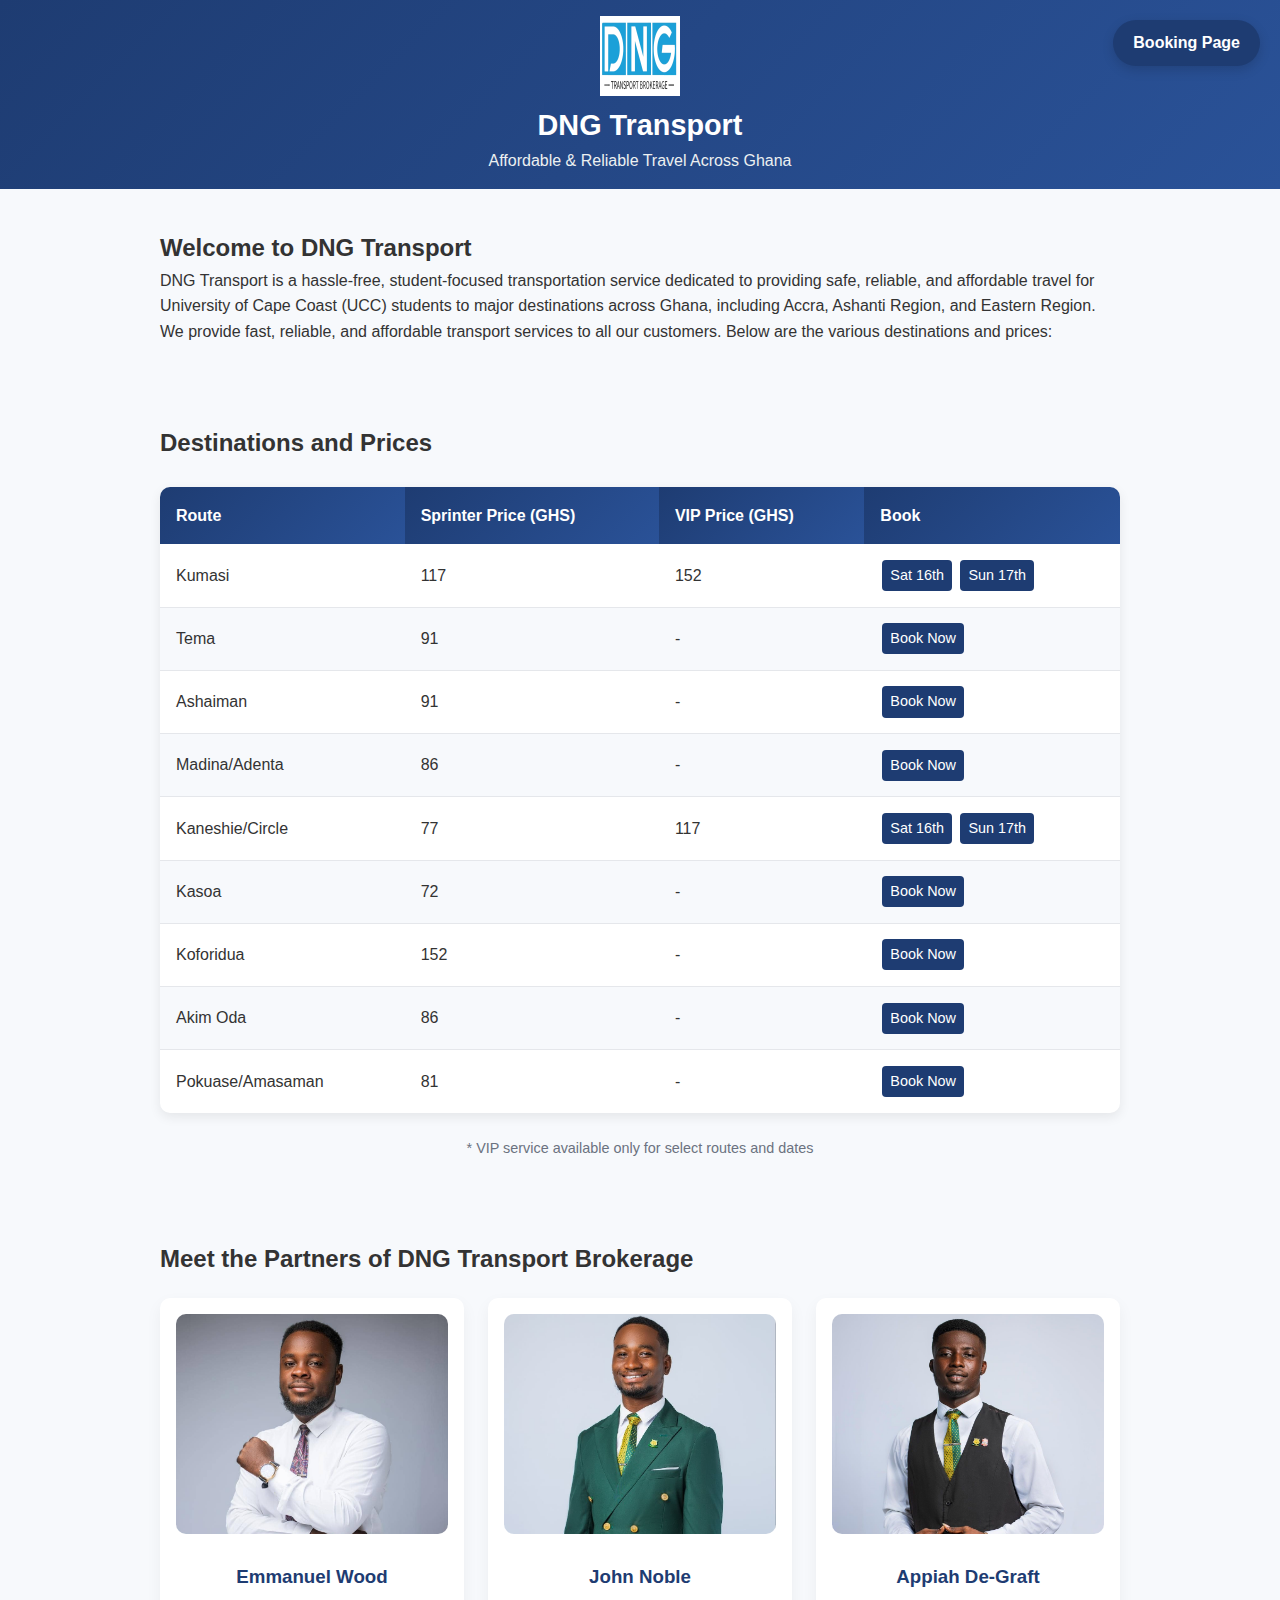
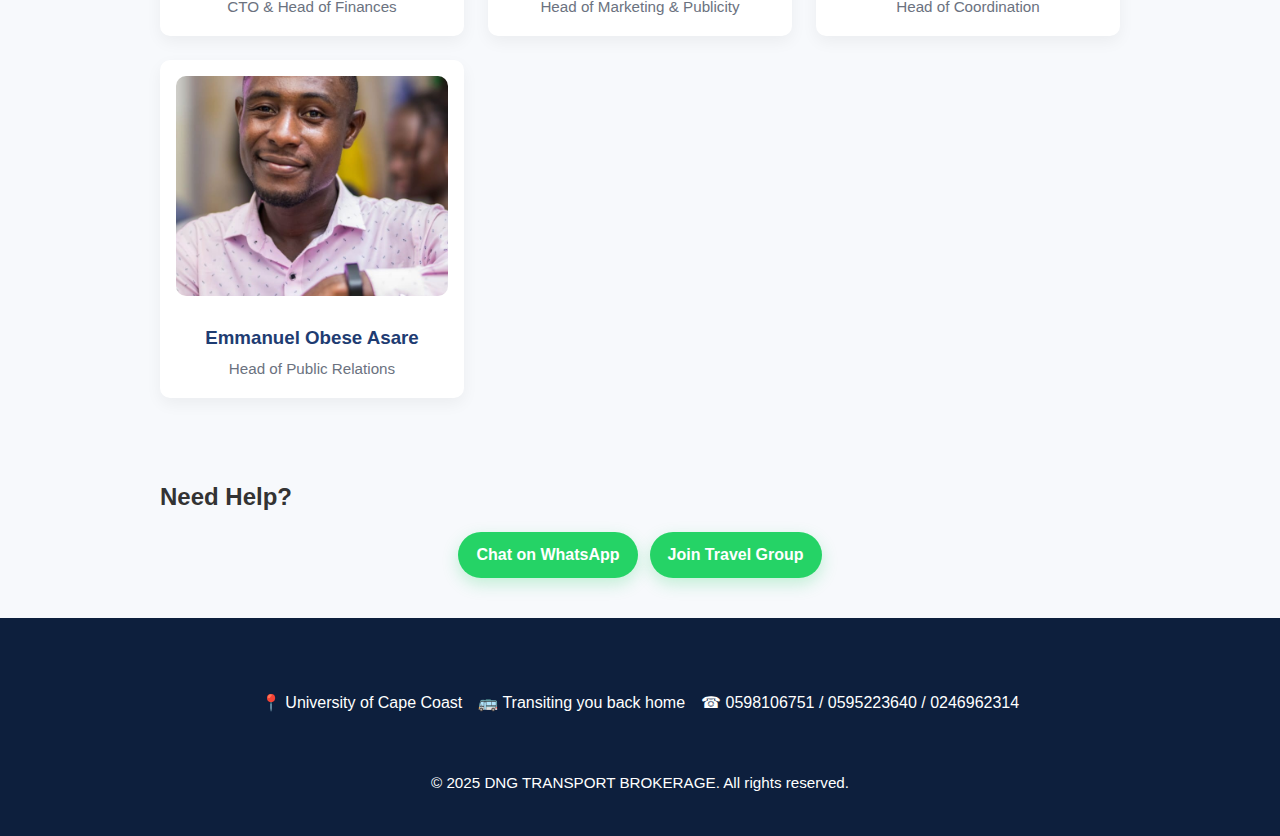
<file: index.html>
<!DOCTYPE html>
<html lang="en">
<head>
  <meta charset="UTF-8" />
  <meta name="viewport" content="width=device-width, initial-scale=1.0" />
  <title>DNG Transport - Home</title>
  <link rel="stylesheet" href="styles.css" />
  <link rel="icon" type="image/png" href="favicon-32x32.png">
  <style>
    /* Added navigation button */
    .home-header {
      position: relative;
    }
    
    .booking-btn {
      position: absolute;
      top: 20px;
      right: 20px;
      background: #1e3c72;
      color: white;
      padding: 10px 20px;
      border-radius: 30px;
      text-decoration: none;
      font-weight: bold;
      box-shadow: 0 4px 12px rgba(0,0,0,0.15);
      transition: all 0.3s ease;
      z-index: 100;
    }
    
    .booking-btn:hover {
      background: #2a5298;
      transform: translateY(-2px);
      box-shadow: 0 6px 15px rgba(0,0,0,0.2);
    }
  </style>
</head>
<body>
  <!-- Site Header (top bar) -->
  <header class="site-header home-header">
    <a href="https://forms.gle/HoGFm3zQD7Vo3nx16" class="booking-btn">Booking Page</a>
    <div class="container header-container">
        <img src="DNG logo.jpg" alt="DNG Transport Logo" class="logo" />
      <div class="header-text">
        <h1>DNG Transport</h1>
        <p>Affordable & Reliable Travel Across Ghana</p>
      </div>
    </div>
  </header>

  <!-- Business Description -->
  <section class="description" data-aos="fade-up">
    <div class="container">
      <h2>Welcome to DNG Transport</h2>
      <p>
        DNG Transport is a hassle-free, student-focused transportation service
        dedicated to providing safe, reliable, and affordable travel for
        University of Cape Coast (UCC) students to major destinations across
        Ghana, including Accra, Ashanti Region, and Eastern Region.
      </p>
      <p>
        We provide fast, reliable, and affordable transport services to all our
        customers. Below are the various destinations and prices:
      </p>
    </div>
  </section>

  <!-- Price Table -->
  <section class="prices" data-aos="fade-up">
    <div class="container">
      <h2>Destinations and Prices</h2>
      <table>
        <thead>
          <tr>
            <th>Route</th>
            <th>Sprinter Price (GHS)</th>
            <th>VIP Price (GHS)</th>
            <th>Book</th>
          </tr>
        </thead>
        <tbody>
          <tr>
            <td>Kumasi</td>
            <td>117</td>
            <td>152</td>
            <td>
              <a href="https://forms.gle/HoGFm3zQD7Vo3nx16" class="book-link">Sat 16th</a>
              <a href="https://forms.gle/HoGFm3zQD7Vo3nx16" class="book-link">Sun 17th</a>
            </td>
          </tr>
          <tr>
            <td>Tema</td>
            <td>91</td>
            <td>-</td>
            <td><a href="https://forms.gle/HoGFm3zQD7Vo3nx16" class="book-link">Book Now</a></td>
          </tr>
          <tr>
            <td>Ashaiman</td>
            <td>91</td>
            <td>-</td>
            <td><a href="https://forms.gle/HoGFm3zQD7Vo3nx16" class="book-link">Book Now</a></td>
          </tr>
          <tr>
            <td>Madina/Adenta</td>
            <td>86</td>
            <td>-</td>
            <td><a href="https://forms.gle/wDakt8x8vgnueQL36" class="book-link">Book Now</a></td>
          </tr>
          <tr>
            <td>Kaneshie/Circle</td>
            <td>77</td>
            <td>117</td>
            <td>
              <a href="https://forms.gle/HoGFm3zQD7Vo3nx16" class="book-link">Sat 16th</a>
              <a href="https://forms.gle/HoGFm3zQD7Vo3nx16" class="book-link">Sun 17th</a>
            </td>
          </tr>
          <tr>
            <td>Kasoa</td>
            <td>72</td>
            <td>-</td>
            <td><a href="https://forms.gle/HoGFm3zQD7Vo3nx16" class="book-link">Book Now</a></td>
          </tr>
          <tr>
            <td>Koforidua</td>
            <td>152</td>
            <td>-</td>
            <td><a href="https://forms.gle/HoGFm3zQD7Vo3nx16" class="book-link">Book Now</a></td>
          </tr>
          <tr>
            <td>Akim Oda</td>
            <td>86</td>
            <td>-</td>
            <td><a href="https://forms.gle/HoGFm3zQD7Vo3nx16" class="book-link">Book Now</a></td>
          </tr>
          <tr>
            <td>Pokuase/Amasaman</td>
            <td>81</td>
            <td>-</td>
            <td><a href="https://forms.gle/HoGFm3zQD7Vo3nx16" class="book-link">Book Now</a></td>
          </tr>
        </tbody>
      </table>
      <p class="note">* VIP service available only for select routes and dates</p>
      <style>
        .book-link {
          display: inline-block;
          padding: 4px 8px;
          background: #1e3c72;
          color: white;
          border-radius: 4px;
          text-decoration: none;
          font-size: 0.9rem;
          margin: 2px;
        }
        .book-link:hover {
          background: #2a5298;
        }
      </style>
    </div>
  </section>



<!-- Partners Section -->
<section class="partners" data-aos="fade-up">
  <div class="container">
    <h2>Meet the Partners of DNG Transport Brokerage</h2>
    <div class="partner-cards">

      <div class="card">
        <img src="Gov.jpg" alt="Emmanuel Wood" />
        <h3>Emmanuel Wood</h3>
        <p>CTO & Head of Finances</p>
      </div>

      <div class="card">
        <img src="Noble.jpg" alt="John Noble" />
        <h3>John Noble</h3>
        <p>Head of Marketing & Publicity</p>
      </div>

      <div class="card">
        <img src="De-Graft.jpg" alt="Appiah De-Graft" />
        <h3>Appiah De-Graft</h3>
        <p>Head of Coordination</p>
      </div>

      <div class="card">
        <img src="Obese.jpg" alt="Emmanuel Obese Asare" />
        <h3>Emmanuel Obese Asare</h3>
        <p>Head of Public Relations</p>
      </div>

    </div>
  </div>
</section>

  <!-- WhatsApp Support -->
  <section class="contact" data-aos="fade-up">
    <div class="container">
      <h2>Need Help?</h2>
      <div class="whatsapp-buttons">
        <a href="https://wa.me/233598106751" class="whatsapp-btn">Chat on WhatsApp</a>
        <a href="https://chat.whatsapp.com/KyRztHVLJUfFt6DD18EcmN" class="whatsapp-btn">Join Travel Group</a>
      </div>
    </div>
  </section>

  <!-- Footer -->
  <footer>
    <div class="container">
      <div class="contact">
        <span>📍 University of Cape Coast</span>
        <span>🚌 Transiting you back home</span>
        <span>☎ 0598106751 / 0595223640 / 0246962314</span>
      </div>
      <p>© 2025 DNG TRANSPORT BROKERAGE. All rights reserved.</p>
    </div>
  </footer>

  <script src="https://unpkg.com/aos@2.3.1/dist/aos.js"></script>
  <script>AOS.init();</script>
</body>

</html>
</file>
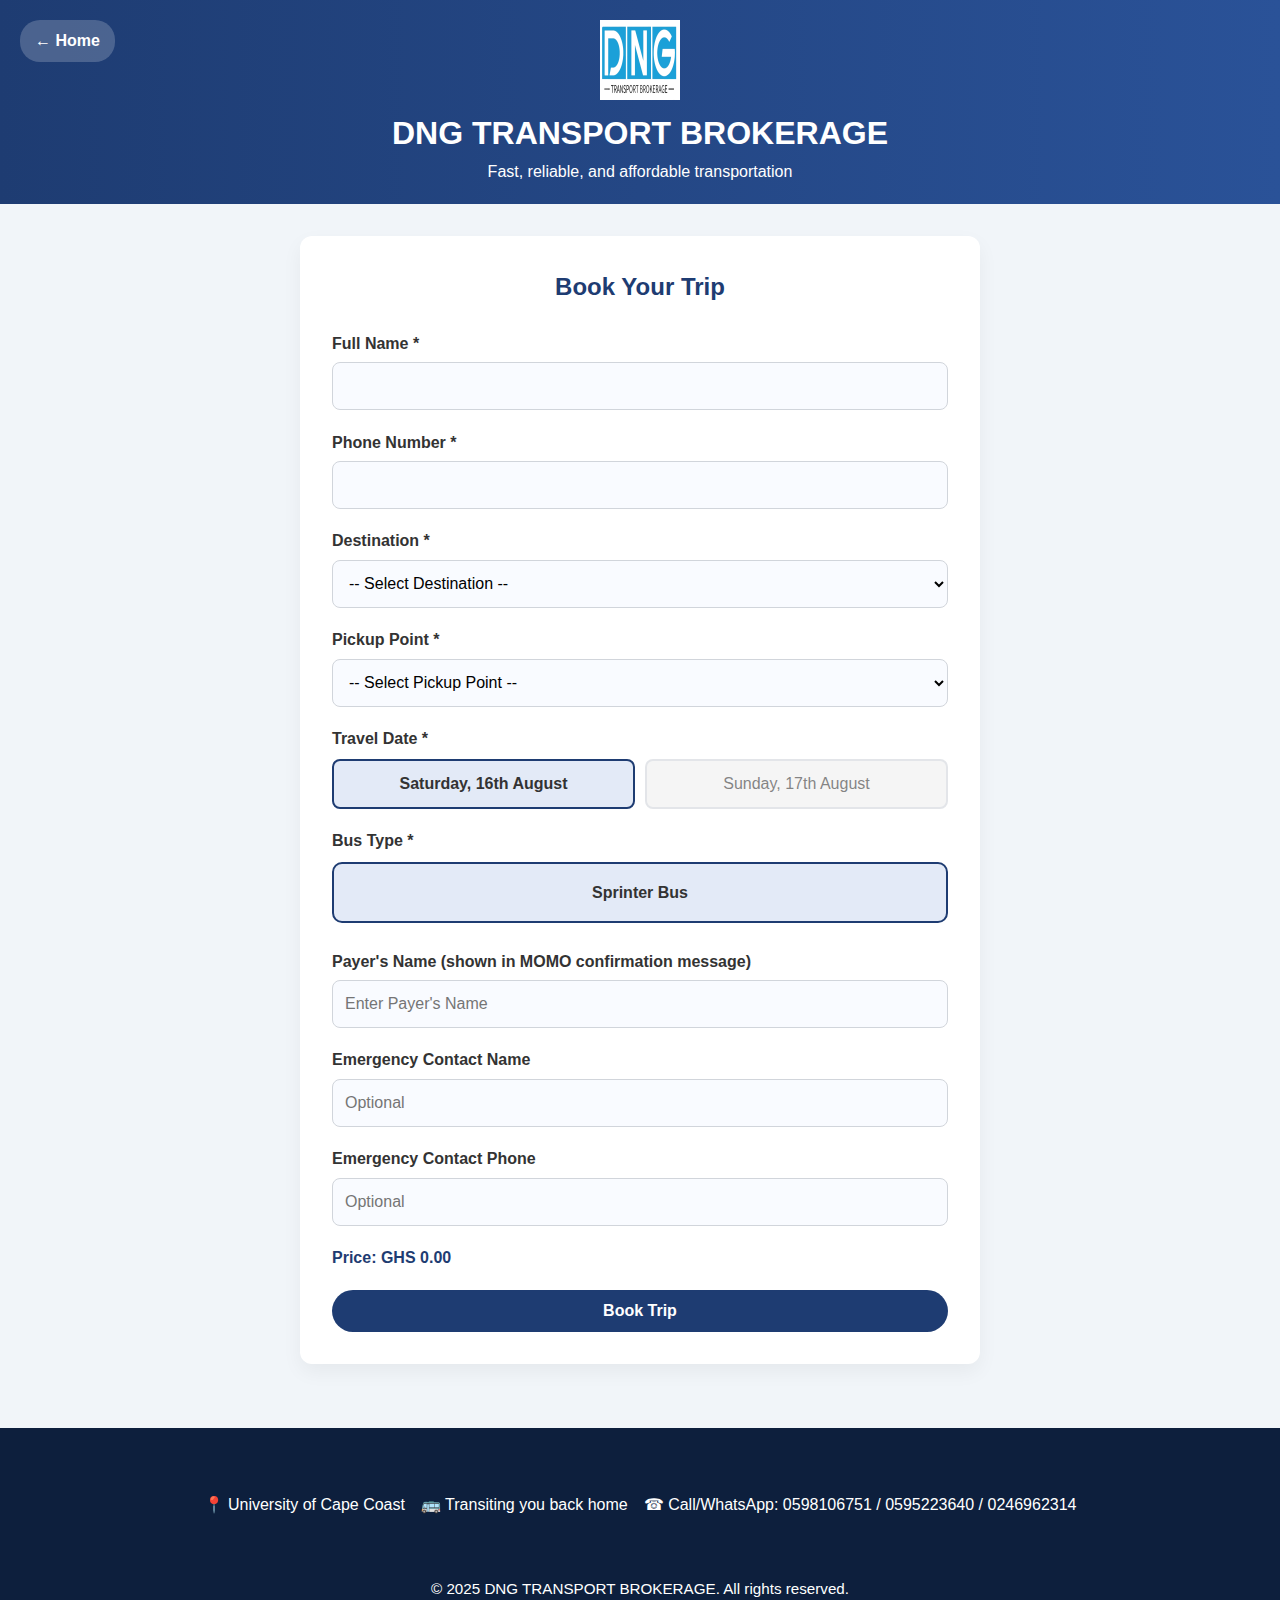
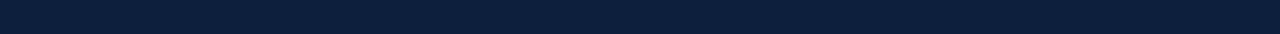
<file: booking.html>
<!DOCTYPE html>
<html lang="en">
<head>
  <meta charset="UTF-8" />
  <meta name="viewport" content="width=device-width, initial-scale=1.0" />
  <title>DNG Transport Booking</title>
  <link rel="stylesheet" href="styles.css">
  <link rel="icon" type="image/png" href="favicon-32x32.png">
  <style>
    /* ALL YOUR EXISTING STYLES REMAIN UNCHANGED */
    body { margin: 0; font-family: 'Segoe UI', Tahoma, Geneva, Verdana, sans-serif; background-color: #f1f5f9; color: #333; }
    .header { position: relative; background: linear-gradient(to right, #1e3c72, #2a5298); padding: 20px; color: white; text-align: center; }
    .home-btn { position: absolute; top: 20px; left: 20px; color: white; background: rgba(255,255,255,0.2); padding: 8px 15px; border-radius: 20px; text-decoration: none; font-weight: bold; z-index: 10; }
    .logo { max-height: 80px; width: auto; object-fit: contain; }
    .container { max-width: 680px; margin: 2rem auto; background: white; border-radius: 12px; padding: 2rem; box-shadow: 0 8px 20px rgba(0, 0, 0, 0.05); }
    h2 { text-align: center; color: #1e3c72; margin-bottom: 1.5rem; }
    .form-group { margin-bottom: 1.2rem; }
    /* In booking.html styles */
input, select, .date-option, .bus-type-option {
  min-height: 48px; /* Minimum touch target size */
  font-size: 16px; /* Prevent iOS zoom */
}
@media (max-width: 480px) {
  .confirm-actions {
    flex-direction: column;
  }
  .confirm-actions .btn {
    width: 100%;
    margin-bottom: 8px;
  }
.spinner {
  display: inline-block;
  width: 20px; height: 20px;
  border: 3px solid rgba(255,255,255,0.3);
  border-radius: 50%;
  border-top-color: white;
  animation: spin 1s linear infinite;
  margin-right: 10px;
}

.form-group {
  margin-bottom: 1.5rem; /* Was 1.2rem */
}

}
    label { display: block; font-weight: 600; margin-bottom: 6px; }
    input, select { width: 100%; padding: 10px 12px; border: 1px solid #d1d5db; border-radius: 8px; background-color: #f9fbff; }
    .bus-type-container { display: flex; gap: 1rem; margin-top: 0.5rem; }
    .bus-type-option { flex: 1; border: 2px solid #d1d5db; border-radius: 10px; padding: 16px; text-align: center; cursor: pointer; background-color: #fff; transition: all 0.2s ease; }
    .bus-type-option.selected { border-color: #1e3c72; background-color: #e3eaf7; font-weight: bold; }
    .bus-type-option input { display: none; }
    .prices {
  overflow-x: auto; /* Add this */
  -webkit-overflow-scrolling: touch; /* Smooth scrolling */
}

input, select {
  font-size: 16px; /* Prevent iOS zoom */
}

    .price-display { font-weight: bold; font-size: 1rem; color: #1e3c72; margin-bottom: 1.2rem; }
    .btn-pay { background: #1e3c72; color: white; font-size: 1rem; font-weight: 600; padding: 12px 24px; border: none; border-radius: 999px; cursor: pointer; width: 100%; }
    .btn-pay:hover { background: #2a5298; }
    footer { text-align: center; background: #0d1f3d; color: white; padding: 1.5rem; margin-top: 2rem; font-size: 0.95rem; }
    footer span { display: block; margin-bottom: 4px; }
    .date-options { display: flex; gap: 10px; margin-top: 8px; }
    .date-option.disabled { opacity: 0.6; cursor: not-allowed; background-color: #f0f0f0; }
    .date-option { flex: 1; padding: 10px; border: 2px solid #d1d5db; border-radius: 8px; text-align: center; cursor: pointer; background-color: #fff; transition: all 0.2s ease; }
    .date-option.selected { border-color: #1e3c72; background-color: #e3eaf7; font-weight: bold; }
  </style>
</head>

<body>
  <!-- HEADER AND FORM MARKUP REMAINS UNCHANGED -->
  <header class="header">
    <a href="homepage.html" class="home-btn">← Home</a>
    <img src="DNG logo.jpg" alt="DNG Logo" class="logo" />
    <h1>DNG TRANSPORT BROKERAGE</h1>
    <p>Fast, reliable, and affordable transportation</p>
  </header>

  <main>
    <div class="container">
      <h2>Book Your Trip</h2>
      <form id="bookingForm">
        <div class="form-group">
          <label for="fullName">Full Name *</label>
          <input type="text" id="fullName" name="fullName" required />
        </div>

        <div class="form-group">
          <label for="phone">Phone Number *</label>
          <input type="tel" id="phone" name="phone" required />
        </div>

        <div class="form-group">
          <label for="destination">Destination *</label>
          <select id="destination" name="destination" required>
            <option value="">-- Select Destination --</option>
            <option value="Kumasi" data-price-sprinter="117" data-price-vip="152">Kumasi</option>
            <option value="Tema" data-price="91">Tema</option>
            <option value="Ashaiman" data-price="91">Ashaiman</option>
            <option value="Kasoa" data-price="72">Kasoa</option>
            <option value="Madina/Adenta" data-price="86">Madina/Adenta</option>
            <option value="Kaneshie/Circle" data-price-sprinter="77" data-price-vip="117">Kaneshie/Circle</option>
            <option value="Koforidua" data-price="152">Koforidua</option>
            <option value="Akim Oda" data-price="86">Akim Oda</option>
            <option value="Pokuase/Amasaman" data-price="81">Pokuase/Amasaman</option>
          </select>
        </div>

        <div class="form-group">
          <label for="pickupPoint">Pickup Point *</label>
          <select id="pickupPoint" name="pickupPoint" required>
            <option value="">-- Select Pickup Point --</option>
            <option value="Old Site Shuttle Terminal">Old Site Shuttle Terminal</option>
            <option value="New Site Shuttle Terminal">New Site Shuttle Terminal</option>
            <option value="Science Shuttle Terminal">Science Shuttle Terminal</option>
            <option value="SRC Hall Shuttle Terminal">SRC Hall Shuttle Terminal</option>
          </select>
        </div>
        
        <!-- Travel date field -->
         <div class="form-group">
          <label>Travel Date *</label>
          <div class="date-options" id="dateOptions">
            <div class="date-option selected" data-date="2025-08-16">
              Saturday, 16th August
            </div>
            <div class="date-option" data-date="2025-08-17">
              Sunday, 17th August
            </div>
          </div>
          <input type="hidden" id="travelDate" name="travelDate" value="2025-08-16" required />
        </div>

        <div class="form-group">
          <label>Bus Type *</label>
          <div class="bus-type-container">
            <label class="bus-type-option selected" id="sprinterOption">
              <input type="radio" name="busType" value="sprinter" checked />
              Sprinter Bus
            </label>
            <label class="bus-type-option" id="vipOption" style="display: none;">
              <input type="radio" name="busType" value="vip" />
              VIP Bus
            </label>
          </div>
        </div>

        <div class="form-group">
          <label for="payerName">Payer's Name (shown in MOMO confirmation message)</label>
          <input type="text" id="payerName" name="payerName" placeholder="Enter Payer's Name" required />
        </div>
        
        <!-- Emergency contact fields -->
        <div class="form-group">
          <label for="emergencyName">Emergency Contact Name</label>
          <input type="text" id="emergencyName" name="emergencyName" placeholder="Optional" />
        </div>
        
        <div class="form-group">
          <label for="emergencyPhone">Emergency Contact Phone</label>
          <input type="tel" id="emergencyPhone" name="emergencyPhone" placeholder="Optional" />
        </div>

        <div class="price-display" id="price">Price: GHS 0.00</div>

        <button type="submit" class="btn-pay">Book Trip</button>
      </form>
    </div>
  </main>

  <!-- Confirmation Modal -->
  <div id="confirmOverlay" aria-modal="true" role="dialog">
    <div class="confirm-card">
      <div class="confirm-header">
        <h3 style="margin:0; font-size:1.05rem;" id="bookingRefTitle">Booking Created • Reference</h3>
      </div>
      <div class="confirm-body" id="bookingDetails">
        <!-- Content will be injected dynamically -->
      </div>
      <div class="confirm-actions">
        <button class="btn btn-secondary" id="closeModalBtn">Close</button>
        <a class="btn btn-whatsapp" id="whatsappLink" target="_blank" rel="noopener">Send payment screenshot on WhatsApp</a>
        <button class="btn btn-primary" id="copyRefBtn">Copy reference number</button>
      </div>
    </div>
  </div>

  <footer>
    <div class="contact">
      <span>📍 University of Cape Coast</span>
      <span>🚌 Transiting you back home</span>
      <span>☎ Call/WhatsApp: 0598106751 / 0595223640 / 0246962314</span>
    </div>
    <p>© 2025 DNG TRANSPORT BROKERAGE. All rights reserved.</p>
  </footer>

 <script>
  document.addEventListener('DOMContentLoaded', () => {
    // ====== GOOGLE SCRIPT URL SET HERE ======
        const GOOGLE_SCRIPT_URL = 'https://script.google.com/macros/s/AKfycbxjQ3W77GNraBsueuF5x13_W3ajzo0Ysbb__snBKb467h0ki9FjqLmeAGBD7Nj4woQ0wA/exec';
    
        // ====== FIXED VARIABLES ======
    const MOMO_NUMBER_DISPLAY = '0598106751';
    const MOMO_NAME = 'EMMANUEL ODURO WOOD';
    const WHATSAPP_NUMBER_LINK = `https://wa.me/+233598106751`;

    // Elements
    const form = document.getElementById('bookingForm');
    const destinationSelect = document.getElementById('destination');
    const pickupSelect = document.getElementById('pickupPoint');
    const priceEl = document.getElementById('price');
    const sprinterCard = document.getElementById('sprinterOption');
    const vipCard = document.getElementById('vipOption');
    const dateOptions = document.querySelectorAll('.date-option');

    const currency = new Intl.NumberFormat('en-GH', {
      style: 'currency',
      currency: 'GHS',
      minimumFractionDigits: 2
    });

    const destinationCodes = {
      'Kumasi': 'KUM',
      'Tema': 'TM',
      'Ashaiman': 'ASH',
      'Madina/Adenta': 'MAD',
      'Kaneshie/Circle': 'KAN',
      'Koforidua': 'KOF',
      'Akim Oda': 'AOD',
      'Pokuase/Amasaman': 'POK'
    };

    // Mobile detection and UI adjustments
    const isMobile = /iPhone|iPad|iPod|Android/i.test(navigator.userAgent);
    if (isMobile) {
      document.querySelector('.container').classList.add('mobile-container');
      document.querySelectorAll('.form-group input, .form-group select').forEach(el => {
        el.classList.add('mobile-input');
      });
      document.querySelector('.btn-pay').classList.add('mobile-btn');
    }

    // Pre-select destination and date from URL parameters
    const urlParams = new URLSearchParams(window.location.search);
    const destination = urlParams.get('destination');
    const dateParam = urlParams.get('date');
    
    if (destination) {
      document.getElementById('destination').value = destination;
    }
    
    if (dateParam) {
      document.getElementById('travelDate').value = dateParam;
      document.querySelectorAll('.date-option').forEach(option => {
        option.classList.remove('selected');
        if (option.dataset.date === dateParam) {
          option.classList.add('selected');
        }
      });
    }
    
    // Ensure modal is hidden on page load
    const modal = document.getElementById('confirmOverlay');
    if (modal) modal.style.display = 'none';
    
    // Close modal function
    function closeModal() {
      if (modal) modal.style.display = 'none';
      document.body.style.overflow = '';
    }

    // Close modal button
    const closeBtn = document.getElementById('closeModalBtn');
    if (closeBtn) {
      closeBtn.addEventListener('click', closeModal);
    }

    // Copy reference button
    const copyRefBtn = document.getElementById('copyRefBtn');
    if (copyRefBtn) {
      copyRefBtn.addEventListener('click', () => {
        const ref = document.getElementById('bookingRefTitle').textContent.split('•')[1]?.trim();
        if (ref) {
          navigator.clipboard.writeText(ref);
          const originalText = copyRefBtn.textContent;
          copyRefBtn.textContent = '✓ Copied!';
          setTimeout(() => {
            copyRefBtn.textContent = originalText;
          }, 2000);
        }
      });
    }

   // ====== FORM SUBMISSION HANDLER ======
    form.addEventListener('submit', async (e) => {
      e.preventDefault();
      const submitBtn = document.querySelector('.btn-pay');
      const originalBtnText = submitBtn.textContent;
      
      // Show loading state
      submitBtn.textContent = 'Processing...';
      submitBtn.disabled = true;

      // Collect form data
      const fullName = (document.getElementById('fullName').value || '').trim();
      const phone = (document.getElementById('phone').value || '').trim();
      const payerName = (document.getElementById('payerName').value || '').trim();
      const destination = destinationSelect.value;
      const pickupPoint = pickupSelect.value;
      const travelDate = document.getElementById('travelDate').value;
      const emergencyName = (document.getElementById('emergencyName').value || '').trim();
      const emergencyPhone = (document.getElementById('emergencyPhone').value || '').trim();
      const busType = getCheckedBusType();
      const price = updatePrice() || 0;


      // Validation
      let isValid = true;
      if (!fullName || !phone || !payerName || !destination || !pickupPoint || !travelDate) {
        isValid = false;
        alert('Please complete all required fields.');
      } else if (!validatePhoneGH(phone)) {
        isValid = false;
        alert('Enter a valid Ghana phone number (e.g., 059XXXXXXX or 23359XXXXXXX).');
      } else if (price <= 0) {
        isValid = false;
        alert('Please select a valid destination to get the correct price.');
      }

      if (!isValid) {
        submitBtn.textContent = originalBtnText;
        submitBtn.disabled = false;
        return;
      }

      // ====== SEND DATA TO GOOGLE SHEETS ======
       try {
        // Build form data object WITHOUT bookingReference
        const formData = {
          fullName,
          phone,
          destination,
          pickupPoint,
          travelDate,
          busType,
          price,
          payerName,
          emergencyName,
          emergencyPhone
        };

        // Send to Google Apps Script
        const response = await fetch(GOOGLE_SCRIPT_URL, {
          method: 'POST',
          headers: { "Content-Type": "application/json" },
          body: JSON.stringify(formData)
        });

        const result = await response.json();

        if (!result.success) {
          throw new Error(result.message || 'Failed to save booking');
        }


        // Create booking object for confirmation
        const booking = {
          fullName,
          phone,
          payerName,
          destination,
          pickupPoint,
          travelDate,
          emergencyName,
          emergencyPhone,
          busType,
          price,
          // FIXED: Use bookingId from response
          bookingNumber: result.bookingId,
          createdAt: new Date().toISOString()
        };

        showConfirmation(booking);

      } catch (error) {
        console.error('Error:', error);
        alert('Error: ' + error.message);
      } finally {
        form.reset();
        selectCard(sprinterCard);
        updateBusTypeAvailability();
        updatePrice();
        submitBtn.textContent = originalBtnText;
        submitBtn.disabled = false;
      }
    });

    // ====== SUPPORT FUNCTIONS ======
    function getCheckedBusType() {
      return document.querySelector('input[name="busType"]:checked')?.value || 'sprinter';
    }

    function selectCard(card) {
      document.querySelectorAll('.bus-type-option').forEach(c => c.classList.remove('selected'));
      card.classList.add('selected');
      card.style.transform = 'scale(0.97)';
      setTimeout(() => card.style.transform = '', 150);
      const input = card.querySelector('input[name="busType"]');
      if (input) input.checked = true;
    }

    function isVipAvailableFor(opt) {
      return !!opt && opt.dataset && opt.dataset.priceVip !== undefined && opt.dataset.priceVip !== '';
    }

    function updateDateOptions() {
      const destination = destinationSelect.value;
      const isSpecialRoute = destination === 'Kumasi' || destination === 'Kaneshie/Circle';
      dateOptions.forEach(option => {
        if (option.dataset.date === '2025-08-17') {
          if (isSpecialRoute) {
            option.classList.remove('disabled');
            option.title = '';
          } else {
            option.classList.add('disabled');
            option.title = 'Only available for Kumasi and Kaneshie/Circle';
          }
        }
      });
      if (!isSpecialRoute && document.getElementById('travelDate').value === '2025-08-17') {
        document.getElementById('travelDate').value = '2025-08-16';
        dateOptions.forEach(option => {
          option.classList.remove('selected');
          if (option.dataset.date === '2025-08-16') {
            option.classList.add('selected');
            option.style.backgroundColor = '#e3eaf7';
            setTimeout(() => option.style.backgroundColor = '', 1000);
          }
        });
      }
    }

    function updateBusTypeAvailability() {
      const opt = destinationSelect?.selectedOptions?.[0];
      const hasVIP = isVipAvailableFor(opt);
      const travelDate = document.getElementById('travelDate').value;
      const isSpecialRoute = destinationSelect.value === 'Kumasi' || destinationSelect.value === 'Kaneshie/Circle';
      const isSaturday = travelDate === '2025-08-16';
      if (vipCard) {
        if (hasVIP && isSpecialRoute) {
          vipCard.style.display = isSaturday ? 'block' : 'none';
          if (!isSaturday && vipCard.querySelector('input[name="busType"]').checked) {
            selectCard(sprinterCard);
            if (isMobile) {
              const toast = document.createElement('div');
              toast.textContent = 'VIP only available on Saturday';
              toast.style.cssText = `position: fixed; bottom: 20px; left: 50%; transform: translateX(-50%); background: rgba(0,0,0,0.7); color: white; padding: 10px 20px; border-radius: 25px; z-index: 1000; font-size: 14px;`;
              document.body.appendChild(toast);
              setTimeout(() => toast.remove(), 3000);
            }
          }
        } else {
          vipCard.style.display = hasVIP ? 'block' : 'none';
        }
        const vipInput = vipCard.querySelector('input[name="busType"]');
        if (vipInput) vipInput.disabled = !hasVIP || (isSpecialRoute && !isSaturday);
      }
    }

    function updatePrice() {
      const opt = destinationSelect?.selectedOptions?.[0];
      if (!opt || !opt.value) {
        priceEl.textContent = 'Price: GHS 0.00';
        return;
      }
      const busType = getCheckedBusType();
      let price = 0;
      if (busType === 'vip' && opt.dataset.priceVip) {
        price = Number(opt.dataset.priceVip);
      } else if (busType === 'sprinter' && opt.dataset.priceSprinter) {
        price = Number(opt.dataset.priceSprinter);
      } else if (opt.dataset.price) {
        price = Number(opt.dataset.price);
      }
      if (!Number.isFinite(price)) price = 0;
      priceEl.textContent = `Price: ${currency.format(price)}`;
      priceEl.style.fontSize = '1.2rem';
      priceEl.style.color = '#1e3c72';
      priceEl.style.transition = 'all 0.3s ease';
      setTimeout(() => {
        priceEl.style.fontSize = '';
      }, 300);
      return price;
    }

    function validatePhoneGH(phoneRaw) {
      const p = (phoneRaw || '').replace(/\s+/g, '');
      return /^0\d{9}$/.test(p) || /^233\d{9}$/.test(p);
    }

    function buildWaMessage(b) {
      const dateOptions = { weekday: 'long', year: 'numeric', month: 'long', day: 'numeric' };
      const formattedDate = new Date(b.travelDate).toLocaleDateString('en-GH', dateOptions);
      const lines = [
        `Hello, I just made a booking and will send my MoMo screenshot.`,
        `Name: ${b.fullName}`,
        `Phone: ${b.phone}`,
        `Destination: ${b.destination}`,
        `Pickup: ${b.pickupPoint}`,
        `Travel Date: ${formattedDate}`,
        `Bus: ${b.busType === 'vip' ? 'VIP' : 'Sprinter'}`,
        `Amount: ${currency.format(b.price)}`,
        `Reference: ${b.bookingNumber}`,
        ``,
        `I’ll attach the payment screenshot here.`
      ];
      return encodeURIComponent(lines.join('\n'));
    }

    function showConfirmation(booking) {
      const overlay = document.getElementById('confirmOverlay');
      const title = document.getElementById('bookingRefTitle');
      const details = document.getElementById('bookingDetails');
      const whatsappLink = document.getElementById('whatsappLink');
      if (!overlay || !title || !details || !whatsappLink) return;
      const dateOptions = { weekday: 'long', year: 'numeric', month: 'long', day: 'numeric' };
      const formattedDate = new Date(booking.travelDate).toLocaleDateString('en-GH', dateOptions);
      title.textContent = `Booking Created • ${booking.bookingNumber}`;
      details.innerHTML = `
        <p>Hi ${booking.fullName}, your booking has been recorded.</p>
        <ul>
          <li><strong>Destination:</strong> ${booking.destination}</li>
          <li><strong>Pickup Point:</strong> ${booking.pickupPoint}</li>
          <li><strong>Travel Date:</strong> ${formattedDate}</li>
          <li><strong>Bus Type:</strong> ${booking.busType === 'vip' ? 'VIP Bus' : 'Sprinter Bus'}</li>
          <li><strong>Amount:</strong> ${currency.format(booking.price)}</li>
          <li><strong>Reference:</strong> <code>${booking.bookingNumber}</code></li>
          <li><strong>Payer:</strong> ${booking.payerName}</li>
          ${booking.emergencyName ? `<li><strong>Emergency Contact:</strong> ${booking.emergencyName} (${booking.emergencyPhone || 'No phone'})</li>` : ''}
        </ul>
        <div style="background:#f9fbff; border:1px solid #e5e7eb; border-radius:10px; padding:12px; margin-top:12px;">
          <p><strong>Mobile Money Payment (Manual)</strong></p>
          <ol>
            <li>Send ${currency.format(booking.price)} to <strong>${MOMO_NUMBER_DISPLAY}</strong> (${MOMO_NAME}).</li>
            <li>Please use: <strong>${booking.payerName}</strong> as the payer name.</li>
            <li>Keep the MoMo SMS as receipt. Then send the screenshot of MoMo confirmation message on WhatsApp.</li>
          </ol>
          <p style="color:#6b7280; font-size:0.9rem;">Support: 0598106751 • 0595223640 • 0246962314</p>
        </div>
      `;
      whatsappLink.href = `${WHATSAPP_NUMBER_LINK}?text=${buildWaMessage(booking)}`;
      if (isMobile) {
        overlay.style.alignItems = 'flex-end';
        overlay.style.justifyContent = 'flex-end';
        document.querySelector('.confirm-card').style.maxWidth = '100%';
        document.querySelector('.confirm-card').style.borderRadius = '20px 20px 0 0';
      }
      overlay.style.display = 'flex';
      document.body.style.overflow = 'hidden';
    }

    document.querySelectorAll('.date-option').forEach(option => {
      option.addEventListener('click', () => {
        if (option.classList.contains('disabled')) {
          option.style.transform = 'translateX(5px)';
          setTimeout(() => option.style.transform = '', 300);
          return;
        }
        document.querySelectorAll('.date-option').forEach(o => o.classList.remove('selected'));
        option.classList.add('selected');
        document.getElementById('travelDate').value = option.dataset.date;
        option.style.backgroundColor = '#d4e0f7';
        setTimeout(() => option.style.backgroundColor = '', 300);
        updateBusTypeAvailability();
      });
    });

    document.querySelectorAll('.bus-type-option').forEach(card => {
      card.setAttribute('tabindex', '0');
      card.style.cursor = 'pointer';
      card.style.transition = 'all 0.2s ease';
      const activate = () => { 
        selectCard(card); 
        updatePrice(); 
      };
      card.addEventListener('click', activate);
      card.addEventListener('keydown', e => {
        if (e.key === 'Enter' || e.key === ' ') { 
          e.preventDefault(); 
          activate(); 
        }
      });
      card.addEventListener('touchstart', () => {
        card.style.transform = 'scale(0.98)';
      });
      card.addEventListener('touchend', () => {
        card.style.transform = '';
      });
    });

    destinationSelect.addEventListener('change', () => {
      if (destinationSelect.value === 'Kumasi' || destinationSelect.value === 'Kaneshie/Circle') {
        document.getElementById('travelDate').value = '2025-08-16';
        document.querySelectorAll('.date-option').forEach(option => {
          option.classList.remove('selected');
          if (option.dataset.date === '2025-08-16') {
            option.classList.add('selected');
          }
        });
      }
      updateDateOptions();
      updateBusTypeAvailability();
      updatePrice();
    });

    document.querySelectorAll('input, select').forEach(input => {
      input.addEventListener('focus', () => {
        input.style.borderColor = '#1e3c72';
        input.style.boxShadow = '0 0 0 2px rgba(30, 60, 114, 0.2)';
      });
      input.addEventListener('blur', () => {
        input.style.borderColor = '#d1d5db';
        input.style.boxShadow = '';
      });
    });

    updateDateOptions();
    const initiallyChecked = document.querySelector('.bus-type-option input[name="busType"]:checked');
    if (initiallyChecked) selectCard(initiallyChecked.closest('.bus-type-option'));
    updateBusTypeAvailability();
    updatePrice();
  });
</script>
</body>
</html>
</file>
<file: styles.css>
/* ========== Reset and tokens ========== */
* {
  box-sizing: border-box;
  margin: 0;
  padding: 0;
  font-family: 'Segoe UI', Tahoma, Geneva, Verdana, sans-serif;
}

.logo {
  max-height: 80px;
  width: auto;
  object-fit: contain;
}

/* Mobile Optimization Patch */
@media (max-width: 768px) {
  /* Table scrolling */
  .prices {
    overflow-x: auto;
    display: block;
    -webkit-overflow-scrolling: touch;
  }
  
  /* Form tap targets */
  input, select, .date-option, .bus-type-option {
    min-height: 48px;
    font-size: 16px;
  }
  
  /* Button spacing */
  .book-link {
    padding: 10px 15px;
    margin: 5px;
  }
  
  /* Add to mobile patch */
@media (max-width: 480px) {
  .bus-type-container {
    flex-direction: column;
  }
}

  /* Modal buttons */
  .confirm-actions {
    flex-direction: column;
  }
  .confirm-actions .btn {
    width: 100%;
    margin-bottom: 10px;
  }
  
  /* Partner cards */
  .partner-cards {
    grid-template-columns: 1fr;
  }
}

/* Loading spinner */
@keyframes spin {
  to { transform: rotate(360deg); }
}
.spinner {
  display: inline-block;
  width: 20px; height: 20px;
  border: 3px solid rgba(255,255,255,0.3);
  border-radius: 50%;
  border-top-color: #fff;
  animation: spin 1s linear infinite;
  margin-right: 10px;
  vertical-align: middle;
}

#confirmOverlay {
  position: fixed;
  top: 0;
  left: 0;
  right: 0;
  bottom: 0;
  background: rgba(0, 0, 0, 0.55);
  display: none; /* Default to hidden */
  align-items: center;
  justify-content: center;
  z-index: 9999;
  padding: 16px;
  backdrop-filter: blur(4px);
}

.confirm-card {
  background: white;
  border-radius: 16px;
  box-shadow: 0 12px 32px rgba(0, 0, 0, 0.25);
  max-width: 600px;
  width: 100%;
  overflow: hidden;
  animation: fadeIn 0.3s ease-out;
  font-family: 'Segoe UI', sans-serif;
}

.confirm-header {
  background: linear-gradient(to right, #1e3c72, #2a5298);
  color: white;
  padding: 18px 24px;
  font-size: 1.2rem;
  font-weight: bold;
}

.confirm-body {
  padding: 20px 24px;
  font-size: 1rem;
  color: #333;
}

.confirm-body ul {
  list-style: none;
  padding-left: 0;
  margin: 12px 0;
}

.confirm-body li {
  margin-bottom: 6px;
}

.confirm-body code {
  background: #f3f4f6;
  padding: 2px 6px;
  border-radius: 6px;
  font-size: 0.95rem;
}

.confirm-actions {
  display: flex;
  gap: 10px;
  flex-wrap: wrap;
  padding: 0 24px 20px;
  justify-content: flex-end;
}

.confirm-actions .btn {
  border: none;
  padding: 12px 18px;
  border-radius: 999px;
  cursor: pointer;
  font-weight: 600;
  transition: background 0.2s ease, transform 0.2s ease;
}

.btn-primary {
  background: #1e3c72;
  color: white;
}

.btn-primary:hover {
  background: #2a5298;
  transform: translateY(-1px);
}

.btn-secondary {
  background: #e5e7eb;
  color: #111;
}

.btn-secondary:hover {
  background: #d1d5db;
}

.btn-whatsapp {
  background: #25D366;
  color: white;
}

.btn-whatsapp:hover {
  background: #20b858;
}

@keyframes fadeIn {
  from { opacity: 0; transform: scale(0.95); }
  to   { opacity: 1; transform: scale(1); }
}



.btn-primary {
  background: #1e3c72;
  color: white;
}

.btn-primary:hover {
  background: #2a5298;
  transform: translateY(-1px);
}

.btn-secondary {
  background: #e5e7eb;
  color: #111;
}

.btn-secondary:hover {
  background: #d1d5db;
}

.btn-whatsapp {
  background: #25D366;
  color: white;
}

.btn-whatsapp:hover {
  background: #20b858;
}

@keyframes fadeIn {
  from { opacity: 0; transform: scale(0.95); }
  to   { opacity: 1; transform: scale(1); }
}


:root {
  --brand-start: #1e3c72;
  --brand-end: #2a5298;
  --accent: #3fa9f5;
  --accent-hover: #2e8de0;
  --text: #333333;
  --muted: #6b7280;
  --card-bg: #ffffff;
  --page-bg: #f7f9fc;
  --border: #e5e7eb;
  --input-bg: #f9fbff;
}

/* ========== Layout ========== */
body {
  background: var(--page-bg);
  color: var(--text);
  line-height: 1.6;
  display: flex;
  flex-direction: column;
  min-height: 100vh;
}

.container {
  width: 90%;
  max-width: 960px;
  margin: 0 auto;
}

/* ========== Top Header ========== */
.site-header {
  background: linear-gradient(135deg, var(--brand-start), var(--brand-end));
  padding: 1rem 0;
  color: #fff;
  text-align: center;
}

.header-container {
  display: flex;
  flex-direction: column;
  gap: 0.35rem;
  align-items: center;
}

.header-text h1 {
  font-size: 1.8rem;
  margin: 0;
  color: #fff;
}

.header-text p {
  font-size: 1rem;
  margin: 0;
  color: #ecf0f1;
}

/* ========== Hero Section ========== */
.hero {
  position: relative;
  min-height: 60vh;
  display: flex;
  align-items: center;
  justify-content: center;
  text-align: center;
  background-position: center;
  background-size: cover;
}

.hero .overlay {
  background: rgba(0, 0, 0, 0.45);
  padding: 32px 28px;
  border-radius: 12px;
  max-width: 760px;
}

.hero h2 {
  font-size: clamp(1.8rem, 4vw, 2.4rem);
  color: #fff;
  margin-bottom: 10px;
}

.hero p {
  font-size: clamp(1rem, 2vw, 1.2rem);
  color: #fff;
  margin-bottom: 18px;
}

.cta-button {
  display: inline-block;
  padding: 12px 24px;
  font-size: 1.05rem;
  color: #fff;
  background: #2727ff;
  border-radius: 999px;
  text-decoration: none;
  font-weight: 700;
  transition: all 0.25s ease-in-out;
  box-shadow: 0 8px 20px rgba(39, 39, 255, 0.25);
}
.cta-button:hover {
  background: #e56b1e;
  transform: translateY(-1px);
}

/* ========== Section Spacing ========== */
.description,
.prices,
.partners,
.contact {
  padding: 2.5rem 0;
}

/* ========== Price Table ========== */
.prices table {
  width: 100%;
  border-collapse: collapse;
  margin: 1.5rem 0;
  background: var(--card-bg);
  border-radius: 10px;
  overflow: hidden;
  box-shadow: 0 4px 12px rgba(0, 0, 0, 0.08);
}

.prices th {
  background: linear-gradient(135deg, var(--brand-start), var(--brand-end));
  color: #fff;
  padding: 1rem;
  text-align: left;
  font-weight: 700;
}

.prices td {
  padding: 0.85rem 1rem;
  border-bottom: 1px solid var(--border);
}

.prices tbody tr:nth-child(even) {
  background-color: var(--page-bg);
}

.prices tbody tr:last-child td {
  border-bottom: none;
}

.note {
  font-size: 0.9rem;
  color: var(--muted);
  text-align: center;
}

/* ========== Partner Cards ========== */
.partner-cards {
  display: grid;
  grid-template-columns: repeat(auto-fit, minmax(240px, 1fr));
  gap: 1.5rem;
  margin-top: 1.25rem;
}

.partner-cards .card {
  background: var(--card-bg);
  border-radius: 10px;
  padding: 1rem;
  text-align: center;
  box-shadow: 0 6px 16px rgba(0, 0, 0, 0.05);
  transition: transform 0.2s ease;
}

.partner-cards .card:hover {
  transform: translateY(-4px);
}

.partner-cards img {
  width: 100%;
  height: 220px;
  object-fit: cover;
  border-radius: 10px;
  margin-bottom: 0.75rem;
}

.partner-cards h3 {
  margin: 0.5rem 0 0.25rem;
  color: var(--brand-start);
}

.partner-cards p {
  font-size: 0.95rem;
  color: var(--muted);
}

/* ========== WhatsApp Buttons ========== */
.whatsapp-buttons {
  display: flex;
  flex-wrap: wrap;
  justify-content: center;
  gap: 0.75rem;
  margin-top: 1rem;
}

.whatsapp-btn {
  display: inline-flex;
  align-items: center;
  gap: 8px;
  background: #25D366;
  color: #fff;
  padding: 10px 18px;
  border-radius: 999px;
  text-decoration: none;
  font-weight: 700;
  transition: transform 0.15s ease, box-shadow 0.2s ease;
  box-shadow: 0 6px 16px rgba(37, 211, 102, 0.25);
}
.whatsapp-btn:hover {
  transform: translateY(-1px);
}
.whatsapp-btn img {
  width: 22px;
  height: 22px;
}

/* ========== Footer ========== */
footer {
  background: #0d1f3d;
  color: #fff;
  padding: 2rem 0;
  margin-top: auto;
  text-align: center;
}

footer p {
  margin: 0.5rem 0;
  font-size: 0.95rem;
}

footer .contact {
  display: flex;
  justify-content: center;
  gap: 1rem;
  flex-wrap: wrap;
  margin-bottom: 1rem;
  font-size: 1rem;
}

footer .contact span {
  display: flex;
  align-items: center;
  gap: 0.5rem;
}

/* ========== Responsive ========== */
@media (max-width: 900px) {
  .container {
    width: 94%;
  }

  .partner-cards {
    grid-template-columns: 1fr;
  }

  .header-container {
    flex-direction: column;
    text-align: center;
  }

  .hero .overlay {
    padding: 24px;
  }
}
</file>
